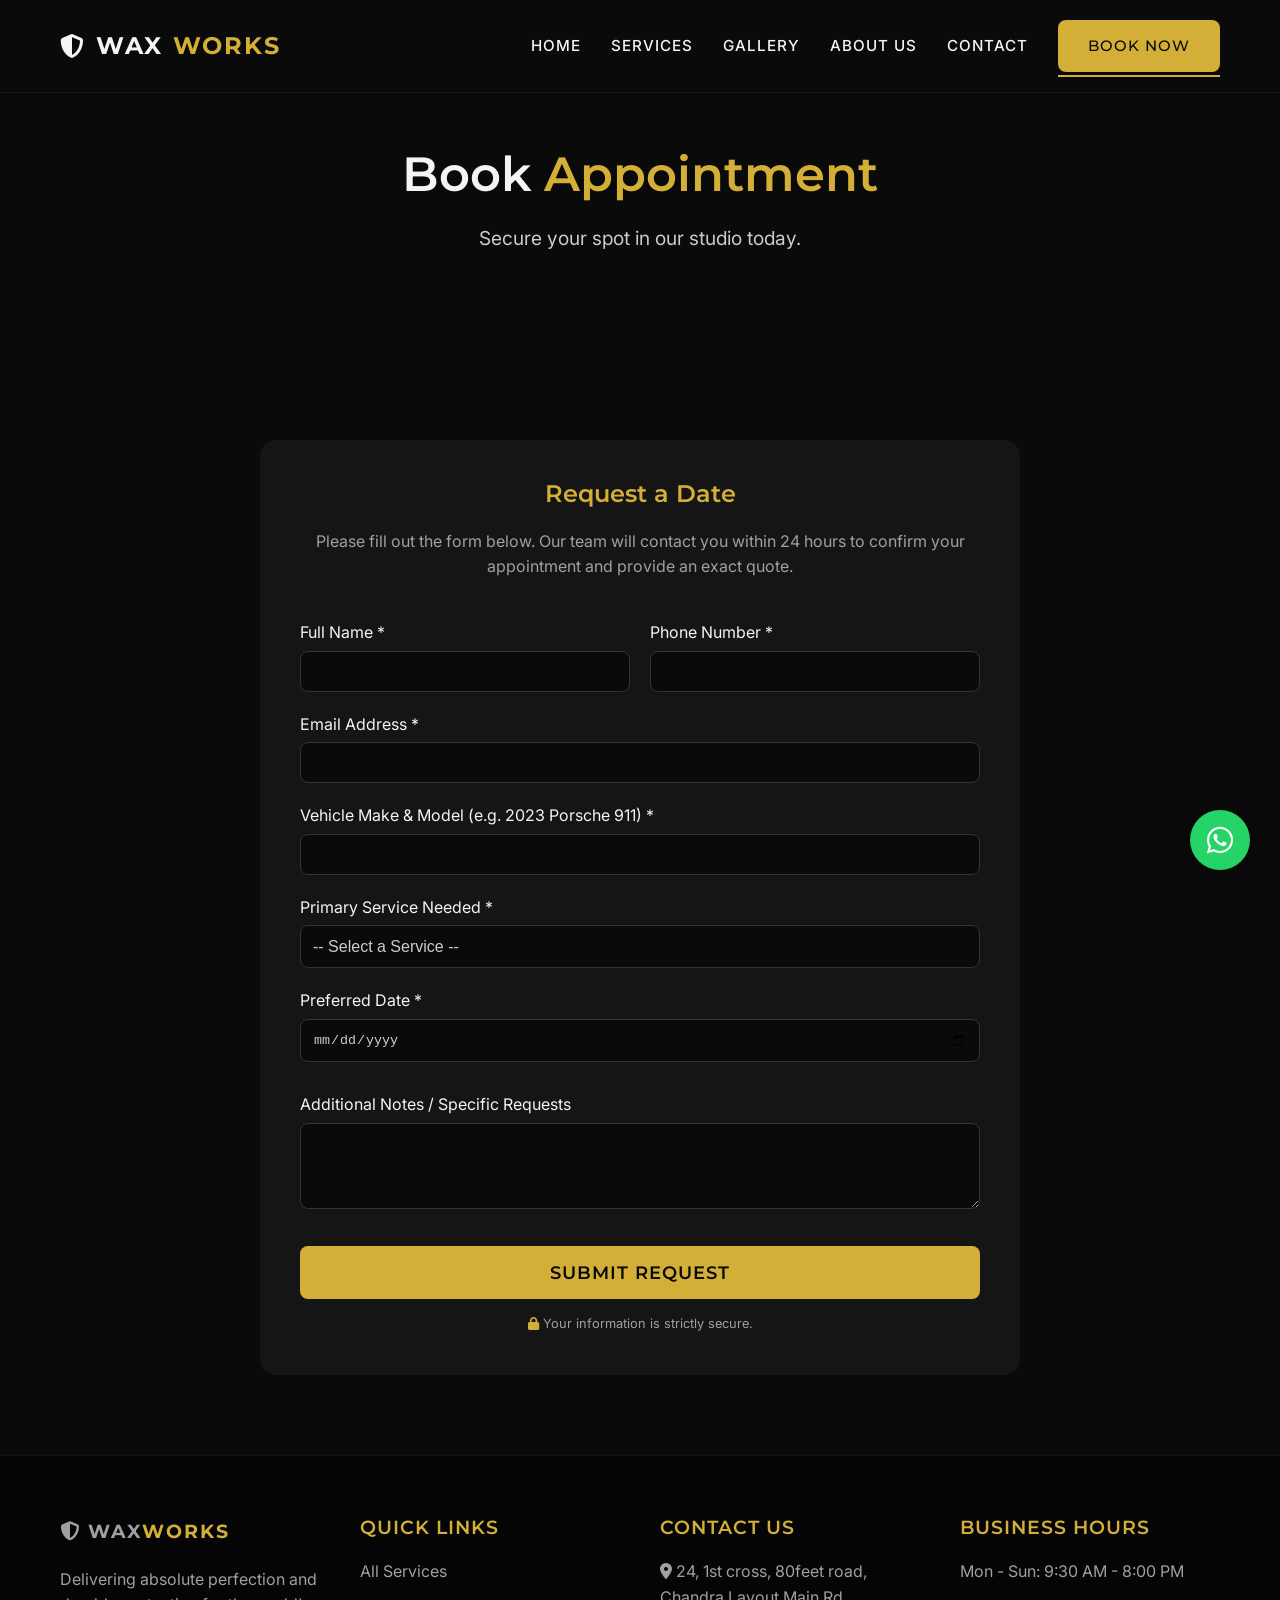
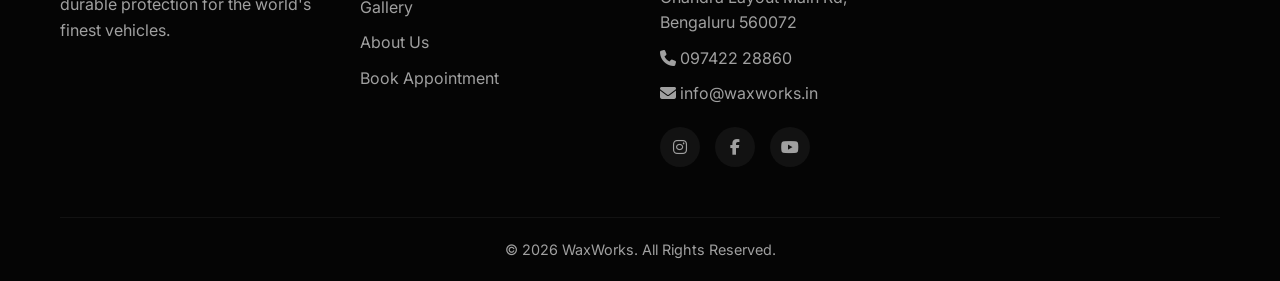
<file: booking.html>
<!DOCTYPE html>
<html lang="en">
<head>
    <meta charset="UTF-8">
    <meta name="viewport" content="width=device-width, initial-scale=1.0">
    <title>Book an Appointment | WaxWorks</title>
    <meta name="description" content="Schedule your premium car detailing, ceramic coating, or PPF installation today.">
    <!-- FontAwesome -->
    <link rel="stylesheet" href="https://cdnjs.cloudflare.com/ajax/libs/font-awesome/6.4.0/css/all.min.css">
    <link rel="stylesheet" href="./css/styles.css">
</head>
<body>

    <!-- Header Navigation -->
    <header>
        <div class="container nav-container">
            <a href="index.html" class="logo">
                <i class="fa-solid fa-shield-halved"></i>
                Wax<span>Works</span>
            </a>
            <div class="menu-toggle">
                <span></span>
                <span></span>
                <span></span>
            </div>
            <nav class="nav-links">
                <a href="index.html">Home</a>
                <a href="services.html">Services</a>
                <a href="gallery.html">Gallery</a>
                <a href="about.html">About Us</a>
                <a href="contact.html">Contact</a>
                <a href="booking.html" class="btn btn-primary active" style="color: var(--bg-dark);">Book Now</a>
            </nav>
        </div>
    </header>

    <!-- Page Title -->
    <section class="section hero" style="min-height: 40vh; height: 40vh; background: url('https://images.unsplash.com/photo-1596401057413-98fe879ea933?auto=format&fit=crop&q=80&w=1920') center/cover;">
        <div class="hero-overlay"></div>
        <div class="container hero-content text-center reveal">
            <h1 style="font-size: 3rem; margin-top: 80px;">Book <span>Appointment</span></h1>
            <p>Secure your spot in our studio today.</p>
        </div>
    </section>

    <!-- Booking Form Section -->
    <section class="section">
        <div class="container" style="max-width: 800px;">
            <div class="contact-form-container reveal" style="background: var(--bg-card); padding: 40px; border-radius: var(--border-radius-lg);">
                <h2 style="margin-bottom: 20px; color: var(--accent-gold); text-align: center;">Request a Date</h2>
                <p style="text-align: center; color: var(--text-muted); margin-bottom: 40px;">Please fill out the form below. Our team will contact you within 24 hours to confirm your appointment and provide an exact quote.</p>
                
                <form action="#" method="POST">
                    
                    <div style="display: grid; grid-template-columns: 1fr 1fr; gap: 20px; margin-bottom: 20px;">
                        <div>
                            <label style="display: block; margin-bottom: 5px;">Full Name *</label>
                            <input type="text" required style="width: 100%; padding: 12px; background: rgba(0,0,0,0.5); border: 1px solid #333; color: #fff; border-radius: var(--border-radius);">
                        </div>
                        <div>
                            <label style="display: block; margin-bottom: 5px;">Phone Number *</label>
                            <input type="tel" required style="width: 100%; padding: 12px; background: rgba(0,0,0,0.5); border: 1px solid #333; color: #fff; border-radius: var(--border-radius);">
                        </div>
                    </div>
                    
                    <div style="margin-bottom: 20px;">
                        <label style="display: block; margin-bottom: 5px;">Email Address *</label>
                        <input type="email" required style="width: 100%; padding: 12px; background: rgba(0,0,0,0.5); border: 1px solid #333; color: #fff; border-radius: var(--border-radius);">
                    </div>

                    <div style="margin-bottom: 20px;">
                        <label style="display: block; margin-bottom: 5px;">Vehicle Make & Model (e.g. 2023 Porsche 911) *</label>
                        <input type="text" required style="width: 100%; padding: 12px; background: rgba(0,0,0,0.5); border: 1px solid #333; color: #fff; border-radius: var(--border-radius);">
                    </div>

                    <div style="margin-bottom: 20px;">
                        <label style="display: block; margin-bottom: 5px;">Primary Service Needed *</label>
                        <select id="service-select" required style="width: 100%; padding: 12px; background: rgba(0,0,0,0.5); border: 1px solid #333; color: #ccc; border-radius: var(--border-radius); font-size: 1rem; appearance: none;">
                            <option value="">-- Select a Service --</option>
                            <option value="ppf">Paint Protection Film (PPF)</option>
                            <option value="graphene">Graphene Coating</option>
                            <option value="ceramic">Ceramic Coating</option>
                            <option value="detailing">Full Car Detailing</option>
                            <option value="interior">Interior Deep Cleaning</option>
                            <option value="engine">Engine Bay Cleaning</option>
                            <option value="wash">Complete Car Wash</option>
                            <option value="headlight">Headlight Restoration</option>
                            <option value="other">Other / Custom Request</option>
                        </select>
                    </div>

                    <div style="margin-bottom: 30px;">
                        <label style="display: block; margin-bottom: 5px;">Preferred Date *</label>
                        <!-- Dark mode friendly date picker trick: Use CSS color inversion on the webkit calendar picker indicator or standard text -->
                        <input type="date" required style="width: 100%; padding: 12px; background: rgba(0,0,0,0.5); border: 1px solid #333; color: #ccc; border-radius: var(--border-radius); outline: none;">
                    </div>

                    <div style="margin-bottom: 30px;">
                        <label style="display: block; margin-bottom: 5px;">Additional Notes / Specific Requests</label>
                        <textarea rows="4" style="width: 100%; padding: 12px; background: rgba(0,0,0,0.5); border: 1px solid #333; color: #fff; border-radius: var(--border-radius);"></textarea>
                    </div>

                    <button type="submit" class="btn btn-primary" style="width: 100%; padding: 16px; font-size: 1.1rem;">Submit Request</button>
                    <p style="text-align: center; color: var(--text-muted); font-size: 0.8rem; margin-top: 15px;"><i class="fa-solid fa-lock" style="color: var(--accent-gold);"></i> Your information is strictly secure.</p>
                </form>
            </div>
        </div>
    </section>

    <!-- Floating WhatsApp -->
    <a href="https://wa.me/919742228860" class="whatsapp-float" target="_blank" aria-label="Chat on WhatsApp">
        <i class="fa-brands fa-whatsapp"></i>
    </a>

    <!-- Footer -->
    <footer>
        <div class="container">
            <div class="footer-grid">
                <div class="footer-col">
                    <a href="index.html" class="logo" style="margin-bottom: 20px; font-size: 1.2rem;">
                        <i class="fa-solid fa-shield-halved"></i> Wax<span>Works</span>
                    </a>
                    <p>Delivering absolute perfection and durable protection for the world's finest vehicles.</p>
                </div>
                <div class="footer-col">
                    <h4>Quick Links</h4>
                    <a href="services.html">All Services</a>
                    <a href="gallery.html">Gallery</a>
                    <a href="about.html">About Us</a>
                    <a href="booking.html">Book Appointment</a>
                </div>
                <div class="footer-col">
                    <h4>Contact Us</h4>
                    <p><i class="fa-solid fa-location-dot"></i> 24, 1st cross, 80feet road, Chandra Layout Main Rd, Bengaluru 560072</p>
                    <p><i class="fa-solid fa-phone"></i> 097422 28860</p>
                    <p><i class="fa-solid fa-envelope"></i> info@waxworks.in</p>
                    <div class="social-links">
                        <a href="#"><i class="fa-brands fa-instagram"></i></a>
                        <a href="#"><i class="fa-brands fa-facebook-f"></i></a>
                        <a href="#"><i class="fa-brands fa-youtube"></i></a>
                    </div>
                </div>
                <div class="footer-col">
                    <h4>Business Hours</h4>
                    <p>Mon - Sun: 9:30 AM - 8:00 PM</p>
                </div>
            </div>
            <div class="footer-bottom">
                <p>&copy; 2026 WaxWorks. All Rights Reserved.</p>
            </div>
        </div>
    </footer>

    <script src="./js/script.js"></script>
    <script>
        // Auto-select service if passed in URL query params
        document.addEventListener('DOMContentLoaded', () => {
            const urlParams = new URLSearchParams(window.location.search);
            const service = urlParams.get('service');
            if (service) {
                const select = document.getElementById('service-select');
                if (select) select.value = service;
            }
        });
    </script>
</body>
</html>
</file>
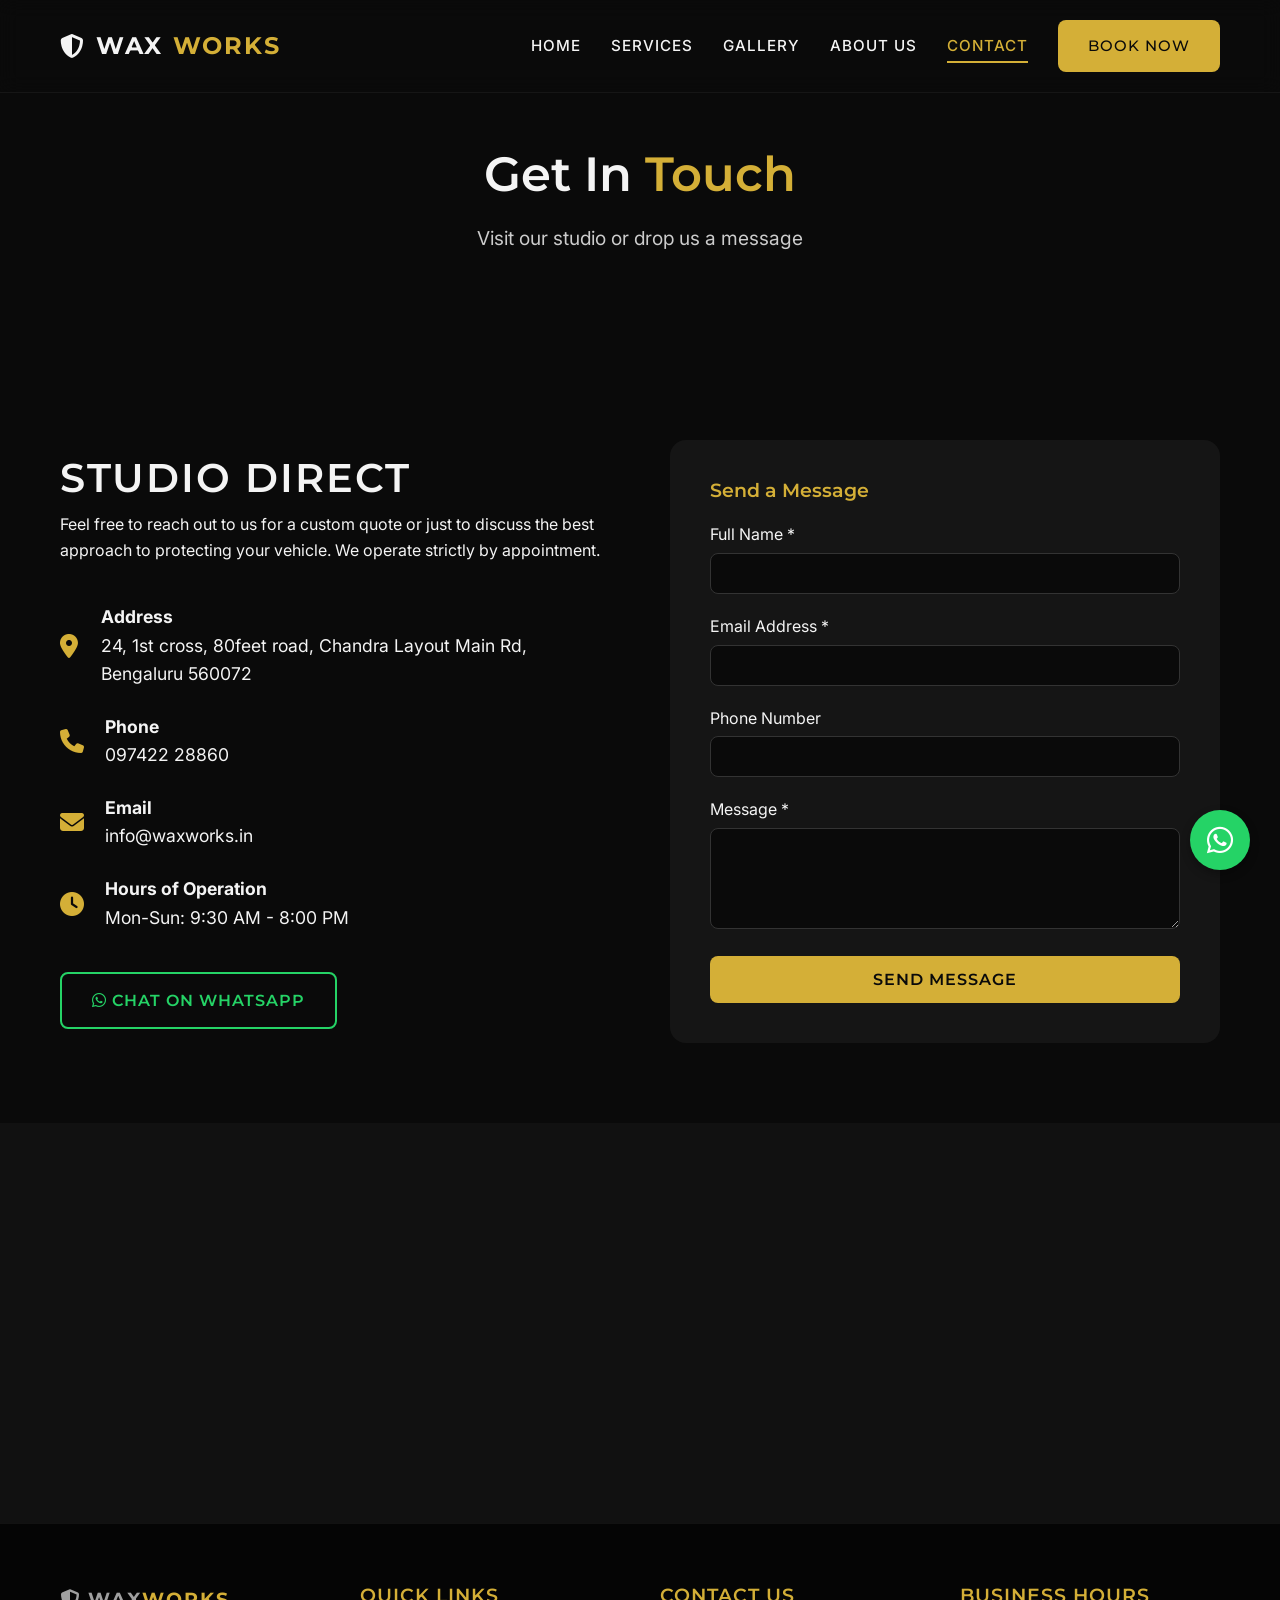
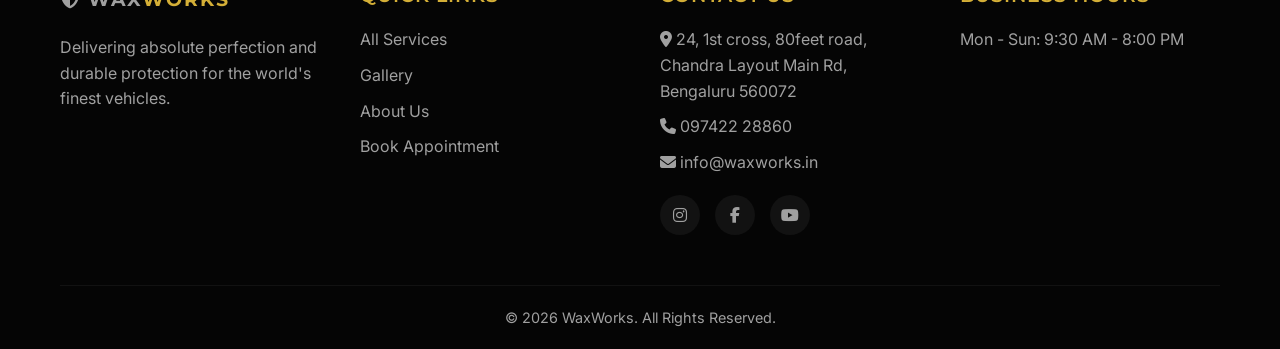
<file: contact.html>
<!DOCTYPE html>
<html lang="en">
<head>
    <meta charset="UTF-8">
    <meta name="viewport" content="width=device-width, initial-scale=1.0">
    <title>Contact Us | WaxWorks</title>
    <meta name="description" content="Get in touch with WaxWorks for inquiries, pricing, and directions to our studio.">
    <!-- FontAwesome -->
    <link rel="stylesheet" href="https://cdnjs.cloudflare.com/ajax/libs/font-awesome/6.4.0/css/all.min.css">
    <link rel="stylesheet" href="./css/styles.css">
</head>
<body>

    <!-- Header Navigation -->
    <header>
        <div class="container nav-container">
            <a href="index.html" class="logo">
                <i class="fa-solid fa-shield-halved"></i>
                Wax<span>Works</span>
            </a>
            <div class="menu-toggle">
                <span></span>
                <span></span>
                <span></span>
            </div>
            <nav class="nav-links">
                <a href="index.html">Home</a>
                <a href="services.html">Services</a>
                <a href="gallery.html">Gallery</a>
                <a href="about.html">About Us</a>
                <a href="contact.html" class="active">Contact</a>
                <a href="booking.html" class="btn btn-primary" style="color: var(--bg-dark);">Book Now</a>
            </nav>
        </div>
    </header>

    <!-- Page Title -->
    <section class="section hero" style="min-height: 40vh; height: 40vh; background: url('https://images.unsplash.com/photo-1492144534655-ae79c964c9d7?auto=format&fit=crop&q=80&w=1920') center/cover;">
        <div class="hero-overlay"></div>
        <div class="container hero-content text-center reveal">
            <h1 style="font-size: 3rem; margin-top: 80px;">Get In <span>Touch</span></h1>
            <p>Visit our studio or drop us a message</p>
        </div>
    </section>

    <!-- Contact Info & Form -->
    <section class="section">
        <div class="container">
            <div class="why-us-grid">
                
                <!-- Contact Info -->
                <div class="contact-info reveal">
                    <h2 class="section-title" style="text-align: left;">Studio Direct</h2>
                    <p style="margin-bottom: 40px;">Feel free to reach out to us for a custom quote or just to discuss the best approach to protecting your vehicle. We operate strictly by appointment.</p>
                    
                    <ul class="benefits-list">
                        <li>
                            <i class="fa-solid fa-location-dot" style="font-size: 1.5rem; width: 30px;"></i> 
                            <div>
                                <strong>Address</strong><br>
                                24, 1st cross, 80feet road, Chandra Layout Main Rd, Bengaluru 560072
                            </div>
                        </li>
                        <li style="margin-top: 25px;">
                            <i class="fa-solid fa-phone" style="font-size: 1.5rem; width: 30px;"></i> 
                            <div>
                                <strong>Phone</strong><br>
                                097422 28860
                            </div>
                        </li>
                        <li style="margin-top: 25px;">
                            <i class="fa-solid fa-envelope" style="font-size: 1.5rem; width: 30px;"></i> 
                            <div>
                                <strong>Email</strong><br>
                                info@waxworks.in
                            </div>
                        </li>
                        <li style="margin-top: 25px;">
                            <i class="fa-solid fa-clock" style="font-size: 1.5rem; width: 30px;"></i> 
                            <div>
                                <strong>Hours of Operation</strong><br>
                                Mon-Sun: 9:30 AM - 8:00 PM
                            </div>
                        </li>
                    </ul>

                    <div style="margin-top: 40px;">
                        <a href="https://wa.me/919742228860" class="btn btn-outline" style="border-color: #25d366; color: #25d366;"><i class="fa-brands fa-whatsapp"></i> Chat on WhatsApp</a>
                    </div>
                </div>

                <!-- Contact Form -->
                <div class="contact-form-container reveal" style="background: var(--bg-card); padding: 40px; border-radius: var(--border-radius-lg);">
                    <h3 style="margin-bottom: 20px; color: var(--accent-gold);">Send a Message</h3>
                    <form action="#" method="POST">
                        <div style="margin-bottom: 20px;">
                            <label style="display: block; margin-bottom: 5px;">Full Name *</label>
                            <input type="text" required style="width: 100%; padding: 12px; background: rgba(0,0,0,0.5); border: 1px solid #333; color: #fff; border-radius: var(--border-radius);">
                        </div>
                        <div style="margin-bottom: 20px;">
                            <label style="display: block; margin-bottom: 5px;">Email Address *</label>
                            <input type="email" required style="width: 100%; padding: 12px; background: rgba(0,0,0,0.5); border: 1px solid #333; color: #fff; border-radius: var(--border-radius);">
                        </div>
                        <div style="margin-bottom: 20px;">
                            <label style="display: block; margin-bottom: 5px;">Phone Number</label>
                            <input type="tel" style="width: 100%; padding: 12px; background: rgba(0,0,0,0.5); border: 1px solid #333; color: #fff; border-radius: var(--border-radius);">
                        </div>
                        <div style="margin-bottom: 20px;">
                            <label style="display: block; margin-bottom: 5px;">Message *</label>
                            <textarea rows="5" required style="width: 100%; padding: 12px; background: rgba(0,0,0,0.5); border: 1px solid #333; color: #fff; border-radius: var(--border-radius);"></textarea>
                        </div>
                        <button type="submit" class="btn btn-primary" style="width: 100%;">Send Message</button>
                    </form>
                </div>

            </div>
        </div>
    </section>

    <!-- Google Map Placeholder -->
    <section class="section bg-dark" style="padding: 0;">
        <!-- Embedded Google Map -->
        <div style="width: 100%; height: 400px; background: #111; display: flex; align-items: center; justify-content: center;">
            <iframe src="https://maps.google.com/maps?q=WaxWorks,%20Chandra%20Layout,%20Bengaluru&t=&z=15&ie=UTF8&iwloc=&output=embed" width="100%" height="400" style="border:0; filter: grayscale(80%) invert(90%) contrast(1.2);" allowfullscreen="" loading="lazy" referrerpolicy="no-referrer-when-downgrade"></iframe>
        </div>
    </section>

    <!-- Floating WhatsApp -->
    <a href="https://wa.me/919742228860" class="whatsapp-float" target="_blank" aria-label="Chat on WhatsApp">
        <i class="fa-brands fa-whatsapp"></i>
    </a>

    <!-- Footer -->
    <footer>
        <div class="container">
            <div class="footer-grid">
                <div class="footer-col">
                    <a href="index.html" class="logo" style="margin-bottom: 20px; font-size: 1.2rem;">
                        <i class="fa-solid fa-shield-halved"></i> Wax<span>Works</span>
                    </a>
                    <p>Delivering absolute perfection and durable protection for the world's finest vehicles.</p>
                </div>
                <div class="footer-col">
                    <h4>Quick Links</h4>
                    <a href="services.html">All Services</a>
                    <a href="gallery.html">Gallery</a>
                    <a href="about.html">About Us</a>
                    <a href="booking.html">Book Appointment</a>
                </div>
                <div class="footer-col">
                    <h4>Contact Us</h4>
                    <p><i class="fa-solid fa-location-dot"></i> 24, 1st cross, 80feet road, Chandra Layout Main Rd, Bengaluru 560072</p>
                    <p><i class="fa-solid fa-phone"></i> 097422 28860</p>
                    <p><i class="fa-solid fa-envelope"></i> info@waxworks.in</p>
                    <div class="social-links">
                        <a href="#"><i class="fa-brands fa-instagram"></i></a>
                        <a href="#"><i class="fa-brands fa-facebook-f"></i></a>
                        <a href="#"><i class="fa-brands fa-youtube"></i></a>
                    </div>
                </div>
                <div class="footer-col">
                    <h4>Business Hours</h4>
                    <p>Mon - Sun: 9:30 AM - 8:00 PM</p>
                </div>
            </div>
            <div class="footer-bottom">
                <p>&copy; 2026 WaxWorks. All Rights Reserved.</p>
            </div>
        </div>
    </footer>

    <script src="./js/script.js"></script>
</body>
</html>
</file>
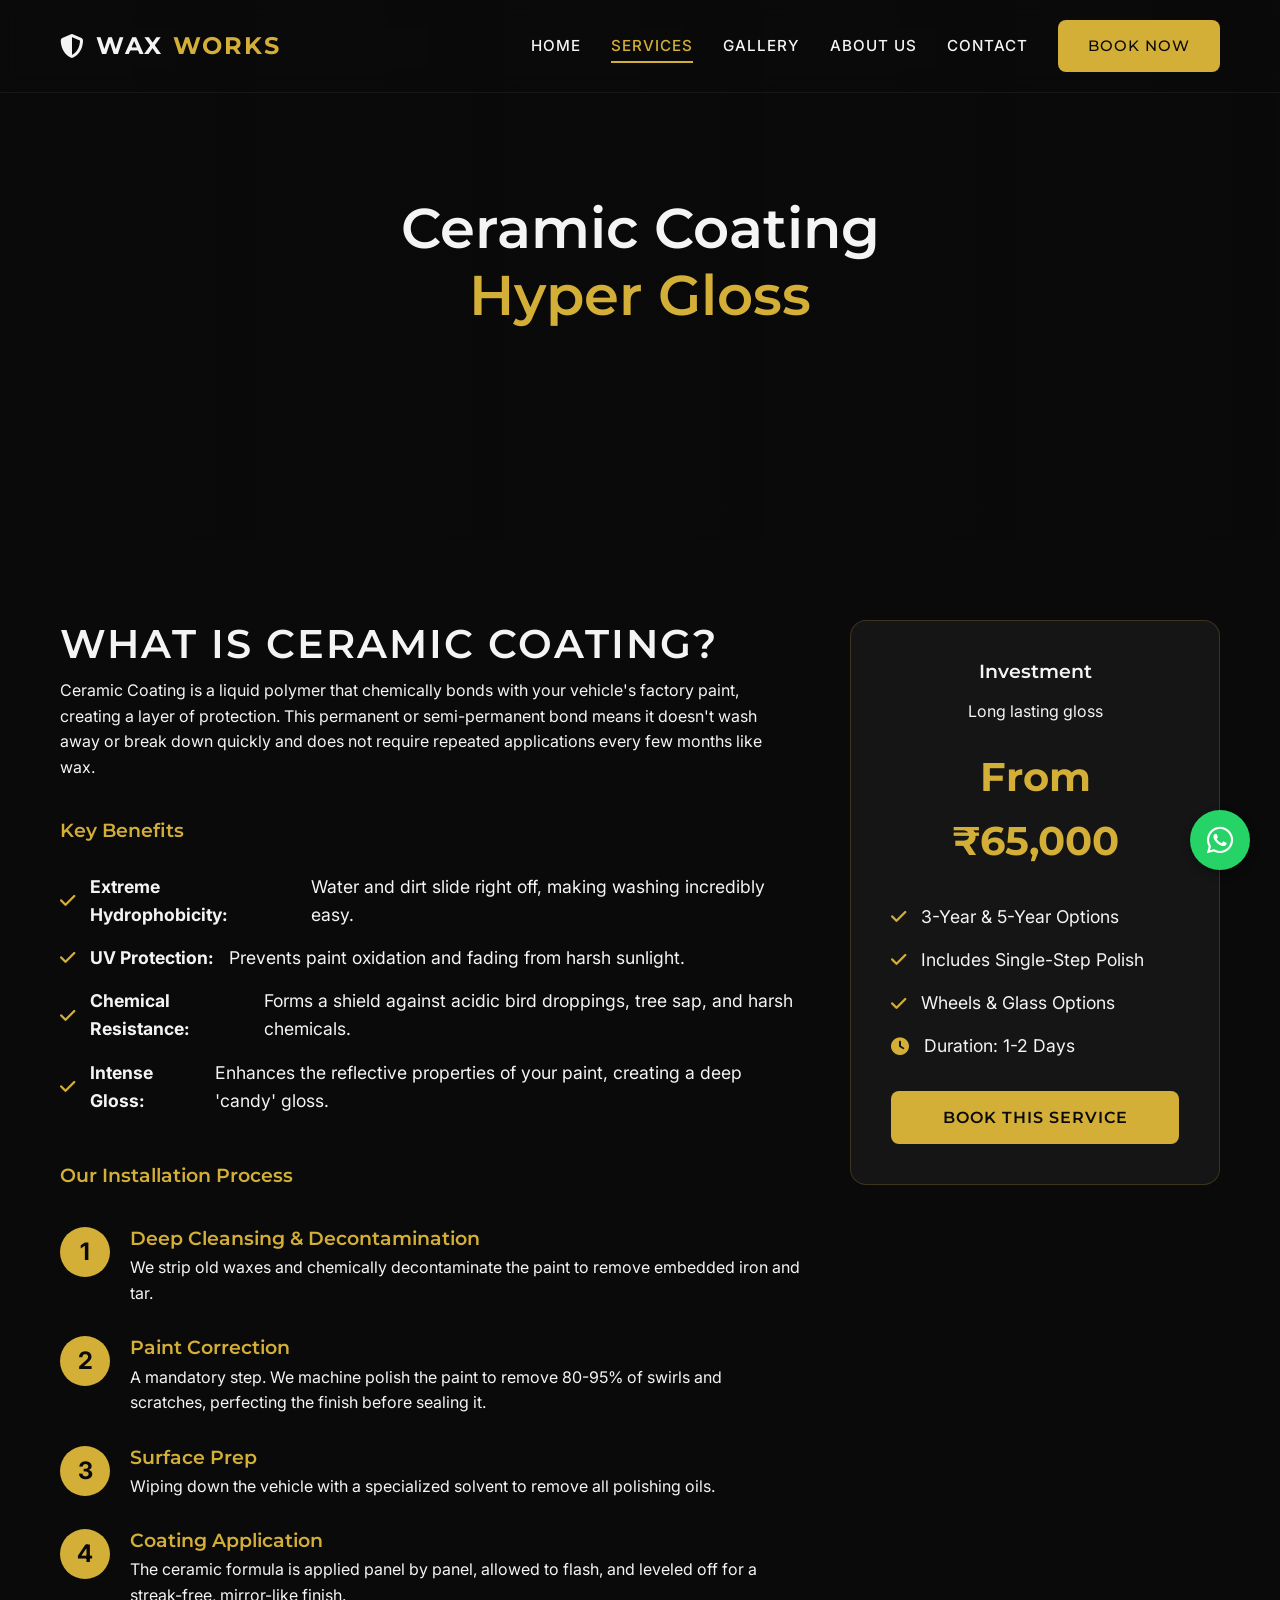
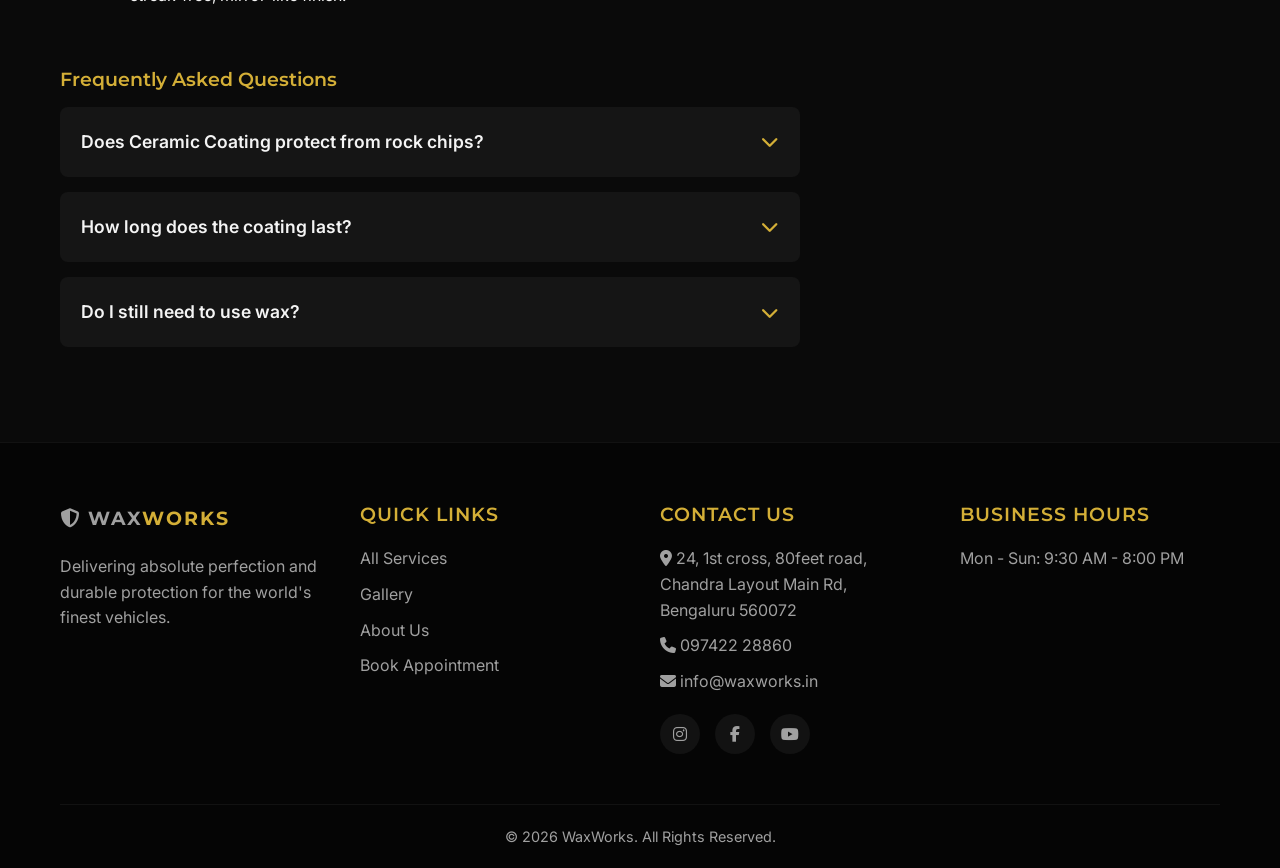
<file: services/ceramic-coating.html>
<!DOCTYPE html>
<html lang="en">
<head>
    <meta charset="UTF-8">
    <meta name="viewport" content="width=device-width, initial-scale=1.0">
    <title>Ceramic Coating | WaxWorks</title>
    <meta name="description" content="Enhance your car's gloss and enjoy long-lasting protection with our professional ceramic coating services.">
    <!-- FontAwesome -->
    <link rel="stylesheet" href="https://cdnjs.cloudflare.com/ajax/libs/font-awesome/6.4.0/css/all.min.css">
    <link rel="stylesheet" href="../css/styles.css">
</head>
<body>

    <!-- Header Navigation -->
    <header>
        <div class="container nav-container">
            <a href="../index.html" class="logo">
                <i class="fa-solid fa-shield-halved"></i>
                Wax<span>Works</span>
            </a>
            <div class="menu-toggle">
                <span></span>
                <span></span>
                <span></span>
            </div>
            <nav class="nav-links">
                <a href="../index.html">Home</a>
                <a href="../services.html" class="active">Services</a>
                <a href="../gallery.html">Gallery</a>
                <a href="../about.html">About Us</a>
                <a href="../contact.html">Contact</a>
                <a href="../booking.html" class="btn btn-primary" style="color: var(--bg-dark);">Book Now</a>
            </nav>
        </div>
    </header>

    <!-- Hero Section -->
    <section class="service-header" style="background: url('https://images.unsplash.com/photo-1552519507-da3b142c6e3d?auto=format&fit=crop&q=80&w=1920') center/cover;">
        <div class="hero-overlay"></div>
        <h1 class="reveal">Ceramic Coating <br><span style="color: var(--accent-gold);">Hyper Gloss</span></h1>
    </section>

    <!-- Content Section -->
    <section class="section">
        <div class="container">
            <div class="service-info-grid">
                
                <div class="service-details reveal">
                    <h2 class="section-title" style="text-align: left;">What is Ceramic Coating?</h2>
                    <p>Ceramic Coating is a liquid polymer that chemically bonds with your vehicle's factory paint, creating a layer of protection. This permanent or semi-permanent bond means it doesn't wash away or break down quickly and does not require repeated applications every few months like wax.</p>
                    
                    <h3 style="margin-top: 40px; color: var(--accent-gold);">Key Benefits</h3>
                    <ul class="benefits-list">
                        <li><i class="fa-solid fa-check"></i> <strong>Extreme Hydrophobicity:</strong> Water and dirt slide right off, making washing incredibly easy.</li>
                        <li><i class="fa-solid fa-check"></i> <strong>UV Protection:</strong> Prevents paint oxidation and fading from harsh sunlight.</li>
                        <li><i class="fa-solid fa-check"></i> <strong>Chemical Resistance:</strong> Forms a shield against acidic bird droppings, tree sap, and harsh chemicals.</li>
                        <li><i class="fa-solid fa-check"></i> <strong>Intense Gloss:</strong> Enhances the reflective properties of your paint, creating a deep 'candy' gloss.</li>
                    </ul>

                    <h3 style="margin-top: 50px; color: var(--accent-gold);">Our Installation Process</h3>
                    <div class="process-steps">
                        <div class="step">
                            <div class="step-number">1</div>
                            <div class="step-content">
                                <h4>Deep Cleansing & Decontamination</h4>
                                <p>We strip old waxes and chemically decontaminate the paint to remove embedded iron and tar.</p>
                            </div>
                        </div>
                        <div class="step">
                            <div class="step-number">2</div>
                            <div class="step-content">
                                <h4>Paint Correction</h4>
                                <p>A mandatory step. We machine polish the paint to remove 80-95% of swirls and scratches, perfecting the finish before sealing it.</p>
                            </div>
                        </div>
                        <div class="step">
                            <div class="step-number">3</div>
                            <div class="step-content">
                                <h4>Surface Prep</h4>
                                <p>Wiping down the vehicle with a specialized solvent to remove all polishing oils.</p>
                            </div>
                        </div>
                        <div class="step">
                            <div class="step-number">4</div>
                            <div class="step-content">
                                <h4>Coating Application</h4>
                                <p>The ceramic formula is applied panel by panel, allowed to flash, and leveled off for a streak-free, mirror-like finish.</p>
                            </div>
                        </div>
                    </div>

                    <!-- FAQ -->
                    <div class="faq-section">
                        <h3 style="color: var(--accent-gold);">Frequently Asked Questions</h3>
                        
                        <div class="faq-item">
                            <div class="faq-question">Does Ceramic Coating protect from rock chips? <i class="fa-solid fa-chevron-down"></i></div>
                            <div class="faq-answer">
                                <p>No. Ceramic coatings protect against chemical damage, UV, and minor wash-marring. To protect against rock chips and deep scratches, Paint Protection Film (PPF) is required.</p>
                            </div>
                        </div>
                        
                        <div class="faq-item">
                            <div class="faq-question">How long does the coating last? <i class="fa-solid fa-chevron-down"></i></div>
                            <div class="faq-answer">
                                <p>Depending on the package you choose, our ceramic coatings provide robust protection ranging from 2 years up to 7 years when properly maintained.</p>
                            </div>
                        </div>
                        
                        <div class="faq-item">
                            <div class="faq-question">Do I still need to use wax? <i class="fa-solid fa-chevron-down"></i></div>
                            <div class="faq-answer">
                                <p>Never again! The ceramic coating entirely replaces traditional wax and sealants. In fact, applying wax over ceramic coating masks its highly hydrophobic properties.</p>
                            </div>
                        </div>
                    </div>

                </div>

                <!-- Pricing & CTA Card -->
                <div class="service-sidebar reveal">
                    <div class="pricing-card">
                        <h3>Investment</h3>
                        <p>Long lasting gloss</p>
                        <div class="price-amount">From ₹65,000</div>
                        <ul class="benefits-list" style="text-align: left; margin-bottom: 30px;">
                            <li><i class="fa-solid fa-check"></i> 3-Year & 5-Year Options</li>
                            <li><i class="fa-solid fa-check"></i> Includes Single-Step Polish</li>
                            <li><i class="fa-solid fa-check"></i> Wheels & Glass Options</li>
                            <li><i class="fa-solid fa-clock"></i> Duration: 1-2 Days</li>
                        </ul>
                        <a href="../booking.html?service=ceramic" class="btn btn-primary" style="width: 100%;">Book This Service</a>
                    </div>
                </div>

            </div>
        </div>
    </section>

    <!-- Floating WhatsApp -->
    <a href="https://wa.me/919742228860" class="whatsapp-float" target="_blank" aria-label="Chat on WhatsApp">
        <i class="fa-brands fa-whatsapp"></i>
    </a>

    <!-- Footer -->
    <footer>
        <div class="container">
            <div class="footer-grid">
                <div class="footer-col">
                    <a href="../index.html" class="logo" style="margin-bottom: 20px; font-size: 1.2rem;">
                        <i class="fa-solid fa-shield-halved"></i> Wax<span>Works</span>
                    </a>
                    <p>Delivering absolute perfection and durable protection for the world's finest vehicles.</p>
                </div>
                <div class="footer-col">
                    <h4>Quick Links</h4>
                    <a href="../services.html">All Services</a>
                    <a href="../gallery.html">Gallery</a>
                    <a href="../about.html">About Us</a>
                    <a href="../booking.html">Book Appointment</a>
                </div>
                <div class="footer-col">
                    <h4>Contact Us</h4>
                    <p><i class="fa-solid fa-location-dot"></i> 24, 1st cross, 80feet road, Chandra Layout Main Rd, Bengaluru 560072</p>
                    <p><i class="fa-solid fa-phone"></i> 097422 28860</p>
                    <p><i class="fa-solid fa-envelope"></i> info@waxworks.in</p>
                    <div class="social-links">
                        <a href="#"><i class="fa-brands fa-instagram"></i></a>
                        <a href="#"><i class="fa-brands fa-facebook-f"></i></a>
                        <a href="#"><i class="fa-brands fa-youtube"></i></a>
                    </div>
                </div>
                <div class="footer-col">
                    <h4>Business Hours</h4>
                    <p>Mon - Sun: 9:30 AM - 8:00 PM</p>
                </div>
            </div>
            <div class="footer-bottom">
                <p>&copy; 2026 WaxWorks. All Rights Reserved.</p>
            </div>
        </div>
    </footer>

    <script src="../js/script.js"></script>
</body>
</html>
</file>
<file: css/styles.css>
/* =========================================
   Elite Auto Detailing Studio - Stylesheet
   ========================================= */

@import url('https://fonts.googleapis.com/css2?family=Montserrat:wght@300;400;500;600;700&family=Inter:wght@300;400;500;600&display=swap');

:root {
  /* Colors */
  --bg-dark: #0a0a0a;
  --bg-card: #151515;
  --bg-card-hover: #1e1e1e;
  --text-main: #f4f4f4;
  --text-muted: #a0a0a0;
  --accent-gold: #d4af37;
  --accent-gold-hover: #f1c40f;
  --accent-blue: #00e5ff; /* Electric blue accent */
  
  /* Typography */
  --font-heading: 'Montserrat', sans-serif;
  --font-body: 'Inter', sans-serif;
  
  /* Transitions */
  --transition-fast: 0.2s ease-in-out;
  --transition-normal: 0.3s ease;
  --transition-slow: 0.5s cubic-bezier(0.25, 0.46, 0.45, 0.94);
  
  /* Layout */
  --container-width: 1200px;
  --border-radius: 8px;
  --border-radius-lg: 16px;
}

/* =========================================
   Reset & Base Styles
   ========================================= */
* {
  margin: 0;
  padding: 0;
  box-sizing: border-box;
}

html {
  scroll-behavior: smooth;
}

body {
  font-family: var(--font-body);
  background-color: var(--bg-dark);
  color: var(--text-main);
  line-height: 1.6;
  overflow-x: hidden;
}

h1, h2, h3, h4, h5, h6 {
  font-family: var(--font-heading);
  font-weight: 600;
  line-height: 1.2;
  margin-bottom: 1rem;
}

a {
  text-decoration: none;
  color: var(--text-main);
  transition: color var(--transition-fast);
}

img {
  max-width: 100%;
  height: auto;
  display: block;
}

ul {
  list-style: none;
}

/* Container */
.container {
  max-width: var(--container-width);
  margin: 0 auto;
  padding: 0 20px;
}

.section {
  padding: 80px 0;
}

.section-title {
  text-align: center;
  font-size: 2.5rem;
  margin-bottom: 10px;
  text-transform: uppercase;
  letter-spacing: 2px;
}

.section-subtitle {
  text-align: center;
  color: var(--accent-gold);
  font-family: var(--font-body);
  font-size: 1.1rem;
  margin-bottom: 50px;
  text-transform: uppercase;
  letter-spacing: 1px;
}

/* =========================================
   Buttons
   ========================================= */
.btn {
  display: inline-block;
  padding: 14px 30px;
  font-family: var(--font-heading);
  font-weight: 600;
  font-size: 1rem;
  text-transform: uppercase;
  letter-spacing: 1px;
  border-radius: var(--border-radius);
  cursor: pointer;
  transition: all var(--transition-normal);
  border: none;
  text-align: center;
}

.btn-primary {
  background-color: var(--accent-gold);
  color: var(--bg-dark);
}

.btn-primary:hover {
  background-color: var(--accent-gold-hover);
  transform: translateY(-3px);
  box-shadow: 0 10px 20px rgba(212, 175, 55, 0.2);
}

.btn-outline {
  background: transparent;
  color: var(--accent-gold);
  border: 2px solid var(--accent-gold);
}

.btn-outline:hover {
  background: var(--accent-gold);
  color: var(--bg-dark);
}

/* =========================================
   Navigation
   ========================================= */
header {
  position: fixed;
  top: 0;
  left: 0;
  width: 100%;
  padding: 20px 0;
  z-index: 1000;
  transition: all var(--transition-normal);
  background: rgba(10, 10, 10, 0.8);
  backdrop-filter: blur(10px);
  border-bottom: 1px solid rgba(255, 255, 255, 0.05);
}

header.scrolled {
  padding: 15px 0;
  background: rgba(10, 10, 10, 0.95);
  box-shadow: 0 5px 20px rgba(0, 0, 0, 0.5);
}

.nav-container {
  display: flex;
  justify-content: space-between;
  align-items: center;
}

.logo {
  font-family: var(--font-heading);
  font-size: 1.5rem;
  font-weight: 700;
  color: var(--text-main);
  text-transform: uppercase;
  letter-spacing: 2px;
  display: flex;
  align-items: center;
  gap: 10px;
}

.logo span {
  color: var(--accent-gold);
}

.nav-links {
  display: flex;
  gap: 30px;
  align-items: center;
}

.nav-links a {
  font-size: 0.95rem;
  font-weight: 500;
  text-transform: uppercase;
  letter-spacing: 1px;
  position: relative;
}

.nav-links a::after {
  content: '';
  position: absolute;
  bottom: -5px;
  left: 0;
  width: 0;
  height: 2px;
  background-color: var(--accent-gold);
  transition: width var(--transition-normal);
}

.nav-links a:hover::after,
.nav-links a.active::after {
  width: 100%;
}

.nav-links a.active {
  color: var(--accent-gold);
}

/* Mobile Menu Toggle */
.menu-toggle {
  display: none;
  flex-direction: column;
  gap: 6px;
  cursor: pointer;
}

.menu-toggle span {
  width: 30px;
  height: 2px;
  background-color: var(--text-main);
  transition: var(--transition-fast);
}

/* =========================================
   Footer
   ========================================= */
footer {
  background-color: #050505;
  padding: 60px 0 20px;
  border-top: 1px solid rgba(255, 255, 255, 0.05);
}

.footer-grid {
  display: grid;
  grid-template-columns: repeat(auto-fit, minmax(250px, 1fr));
  gap: 40px;
  margin-bottom: 40px;
}

.footer-col h4 {
  color: var(--accent-gold);
  font-size: 1.2rem;
  margin-bottom: 20px;
  text-transform: uppercase;
  letter-spacing: 1px;
}

.footer-col p, .footer-col a {
  color: var(--text-muted);
  margin-bottom: 10px;
  display: block;
}

.footer-col a:hover {
  color: var(--accent-gold);
  transform: translateX(5px);
}

.social-links {
  display: flex;
  gap: 15px;
  margin-top: 20px;
}

.social-links a {
  display: flex;
  align-items: center;
  justify-content: center;
  width: 40px;
  height: 40px;
  border-radius: 50%;
  background-color: rgba(255, 255, 255, 0.05);
  transition: all var(--transition-fast);
}

.social-links a:hover {
  background-color: var(--accent-gold);
  color: var(--bg-dark);
  transform: translateY(-3px);
}

.footer-bottom {
  text-align: center;
  padding-top: 20px;
  border-top: 1px solid rgba(255, 255, 255, 0.05);
  color: var(--text-muted);
  font-size: 0.9rem;
}

/* =========================================
   Floating Utilities
   ========================================= */
.whatsapp-float {
  position: fixed;
  bottom: 30px;
  right: 30px;
  width: 60px;
  height: 60px;
  background-color: #25d366;
  color: #fff;
  border-radius: 50%;
  display: flex;
  justify-content: center;
  align-items: center;
  font-size: 30px;
  box-shadow: 0 4px 10px rgba(0, 0, 0, 0.3);
  z-index: 100;
  transition: all var(--transition-normal);
}

.whatsapp-float:hover {
  transform: scale(1.1);
  box-shadow: 0 6px 14px rgba(37, 211, 102, 0.4);
}

/* =========================================
   Animations & Reveals
   ========================================= */
.reveal {
  opacity: 0;
  transform: translateY(30px);
  transition: all 0.8s ease;
}

.reveal.active {
  opacity: 1;
  transform: translateY(0);
}

/* =========================================
   Responsive Design
   ========================================= */
@media (max-width: 991px) {
  .nav-links {
    position: fixed;
    top: 0;
    right: -100%;
    width: 300px;
    height: 100vh;
    background-color: var(--bg-card);
    flex-direction: column;
    justify-content: center;
    gap: 40px;
    transition: all var(--transition-normal);
    box-shadow: -5px 0 20px rgba(0, 0, 0, 0.5);
    z-index: 999;
  }
  
  .nav-links.active {
    right: 0;
  }
  
  .menu-toggle {
    display: flex;
    z-index: 1000;
  }
  
  .menu-toggle.active span:nth-child(1) {
    transform: translateY(8px) rotate(45deg);
  }
  
  .menu-toggle.active span:nth-child(2) {
    opacity: 0;
  }
  
  .menu-toggle.active span:nth-child(3) {
    transform: translateY(-8px) rotate(-45deg);
  }
  
  .section-title {
    font-size: 2rem;
  }
}

@media (max-width: 768px) {
  .section {
    padding: 60px 0;
  }
  
  .footer-grid {
    grid-template-columns: 1fr;
  }
}

/* =========================================
   Homepage & Component Styles
   ========================================= */
/* Hero Section */
.hero {
  position: relative;
  height: 100vh;
  min-height: 600px;
  display: flex;
  align-items: center;
  background: url('https://images.unsplash.com/photo-1492144534655-ae79c964c9d7?auto=format&fit=crop&q=80&w=1920') center/cover no-repeat fixed;
}
.hero-overlay {
  position: absolute;
  top: 0; left: 0; width: 100%; height: 100%;
  background: linear-gradient(to right, rgba(10,10,10,0.9) 0%, rgba(10,10,10,0.4) 100%);
  z-index: 1;
}
.hero-content {
  position: relative;
  z-index: 2;
  max-width: 800px;
}
.hero h1 {
  font-size: 4rem;
  margin-bottom: 20px;
}
.hero h1 span {
  color: var(--accent-gold);
}
.hero p {
  font-size: 1.2rem;
  margin-bottom: 40px;
  color: #ccc;
}
.hero-buttons {
  display: flex;
  gap: 20px;
}
.bg-dark {
  background-color: #050505;
}
/* Services Grid */
.services-grid {
  display: grid;
  grid-template-columns: repeat(auto-fit, minmax(300px, 1fr));
  gap: 30px;
}
.service-card {
  background: var(--bg-card);
  border-radius: var(--border-radius);
  overflow: hidden;
  transition: transform var(--transition-normal), box-shadow var(--transition-normal);
  display: block;
}
.service-card:hover {
  transform: translateY(-10px);
  box-shadow: 0 15px 30px rgba(0,0,0,0.5);
  background: var(--bg-card-hover);
}
.service-img {
  height: 250px;
  overflow: hidden;
}
.service-img img {
  width: 100%;
  height: 100%;
  object-fit: cover;
  transition: transform var(--transition-slow);
}
.service-card:hover .service-img img {
  transform: scale(1.1);
}
.service-content {
  padding: 30px;
}
.service-content h3 {
  font-size: 1.5rem;
  color: var(--accent-gold);
  margin-bottom: 15px;
}
.service-content p {
  color: var(--text-muted);
  margin-bottom: 20px;
}
.read-more {
  color: var(--accent-blue);
  font-weight: 600;
  display: flex;
  align-items: center;
  gap: 10px;
  font-size: 0.9rem;
  text-transform: uppercase;
}
/* Why Us Section */
.why-us-grid {
  display: grid;
  grid-template-columns: 1fr 1fr;
  gap: 60px;
  align-items: center;
}
.benefits-list {
  margin-top: 30px;
}
.benefits-list li {
  margin-bottom: 15px;
  display: flex;
  align-items: center;
  gap: 15px;
  font-size: 1.1rem;
}
.benefits-list li i {
  color: var(--accent-gold);
}
/* Before & After */
.ba-grid {
  display: grid;
  grid-template-columns: 1fr 1fr;
  gap: 5px;
  border-radius: var(--border-radius-lg);
  overflow: hidden;
}
.ba-item {
  position: relative;
  height: 400px;
}
.ba-item img {
  width: 100%;
  height: 100%;
  object-fit: cover;
}
.ba-label {
  position: absolute;
  top: 20px;
  left: 20px;
  background: rgba(10,10,10,0.8);
  padding: 5px 15px;
  border-radius: 20px;
  font-family: var(--font-heading);
  font-weight: 600;
  text-transform: uppercase;
  font-size: 0.8rem;
}
/* Testimonials */
.testimonials-grid {
  display: grid;
  grid-template-columns: repeat(auto-fit, minmax(300px, 1fr));
  gap: 30px;
}
.testimonial-card {
  background: var(--bg-card);
  padding: 40px;
  border-radius: var(--border-radius-lg);
  position: relative;
}
.testimonial-card .stars {
  color: var(--accent-gold);
  margin-bottom: 20px;
}
.testimonial-card .quote {
  font-size: 1.1rem;
  font-style: italic;
  margin-bottom: 30px;
}
.client-info strong {
  display: block;
  color: var(--accent-gold);
  font-size: 1.1rem;
}
.client-info span {
  color: var(--text-muted);
  font-size: 0.9rem;
}
.text-center {
  text-align: center;
}
@media (max-width: 768px) {
  .hero h1 { font-size: 2.5rem; }
  .hero-buttons { flex-direction: column; }
  .why-us-grid { grid-template-columns: 1fr; }
  .ba-grid { grid-template-columns: 1fr; height: auto; }
}

/* =========================================
   Service Detail Pages & FAQ
   ========================================= */
.service-header {
  height: 60vh;
  min-height: 400px;
  position: relative;
  display: flex;
  align-items: center;
  justify-content: center;
  text-align: center;
}
.service-header h1 {
  font-size: 3.5rem;
  z-index: 2;
  position: relative;
  max-width: 900px;
  padding: 0 20px;
}
.service-info-grid {
  display: grid;
  grid-template-columns: 2fr 1fr;
  gap: 50px;
}
.pricing-card {
  background: var(--bg-card);
  padding: 40px;
  border-radius: var(--border-radius-lg);
  text-align: center;
  position: sticky;
  top: 100px;
  border: 1px solid rgba(212, 175, 55, 0.2);
}
.price-amount {
  font-size: 2.5rem;
  color: var(--accent-gold);
  font-family: var(--font-heading);
  font-weight: 700;
  margin: 20px 0;
}
.process-steps {
  margin-top: 40px;
}
.step {
  display: flex;
  gap: 20px;
  margin-bottom: 30px;
}
.step-number {
  width: 50px;
  height: 50px;
  background: var(--accent-gold);
  color: var(--bg-dark);
  font-weight: bold;
  font-size: 1.5rem;
  display: flex;
  align-items: center;
  justify-content: center;
  border-radius: 50%;
  flex-shrink: 0;
}
.step-content h4 {
  color: var(--accent-gold);
  font-size: 1.2rem;
  margin-bottom: 5px;
}
/* FAQ Accordion */
.faq-section { margin-top: 60px; }
.faq-item {
  background: var(--bg-card);
  margin-bottom: 15px;
  border-radius: var(--border-radius);
  overflow: hidden;
  border: 1px solid transparent;
  transition: all var(--transition-normal);
}
.faq-item.active {
  border-color: rgba(212, 175, 55, 0.5);
}
.faq-question {
  padding: 20px;
  font-size: 1.1rem;
  font-weight: 600;
  cursor: pointer;
  display: flex;
  justify-content: space-between;
  align-items: center;
}
.faq-question i {
  transition: transform var(--transition-normal);
  color: var(--accent-gold);
}
.faq-item.active .faq-question i {
  transform: rotate(180deg);
}
.faq-answer {
  padding: 0 20px;
  max-height: 0;
  overflow: hidden;
  transition: max-height 0.4s ease, padding 0.4s ease;
}
.faq-item.active .faq-answer {
  max-height: 500px;
  padding: 0 20px 20px;
}
@media (max-width: 991px) {
  .service-info-grid { grid-template-columns: 1fr; }
  .pricing-card { position: static; margin-bottom: 40px; }
}

/* =========================================
   Gallery, Lightbox & Slider
   ========================================= */
/* B/A Slider */
.ba-slider {
  position: relative;
  width: 100%;
  max-width: 900px;
  margin: 0 auto 50px;
  overflow: hidden;
  border-radius: var(--border-radius-lg);
  aspect-ratio: 16/9;
}
.ba-slider img {
  width: 100%;
  height: 100%;
  object-fit: cover;
  display: block;
}
.ba-before {
  position: absolute;
  top: 0; left: 0;
  width: 50%;
  height: 100%;
  overflow: hidden;
  z-index: 2;
}
.ba-before img {
  width: 100%;
  max-width: none;
}
.ba-slider input[type="range"] {
  position: absolute;
  top: 0; left: 0;
  width: 100%; height: 100%;
  z-index: 3;
  appearance: none;
  background: transparent;
  cursor: ew-resize;
  margin: 0;
  opacity: 0;
}
.slider-handle {
  position: absolute;
  top: 0; bottom: 0;
  left: 50%;
  width: 4px;
  background: var(--accent-gold);
  z-index: 2;
  pointer-events: none;
  transform: translateX(-50%);
}
.slider-handle::after {
  content: '< >';
  position: absolute;
  top: 50%; left: 50%;
  transform: translate(-50%, -50%);
  width: 40px; height: 40px;
  background: var(--accent-gold);
  color: var(--bg-dark);
  border-radius: 50%;
  display: flex;
  align-items: center;
  justify-content: center;
  font-weight: bold;
  font-size: 0.8rem;
  box-shadow: 0 0 10px rgba(0,0,0,0.5);
}
/* Grid Gallery */
.gallery-grid {
  display: grid;
  grid-template-columns: repeat(auto-fill, minmax(300px, 1fr));
  gap: 15px;
}
.gallery-item {
  position: relative;
  overflow: hidden;
  border-radius: var(--border-radius);
  cursor: pointer;
  aspect-ratio: 4/3;
  background: var(--bg-card);
}
.gallery-item img {
  width: 100%;
  height: 100%;
  object-fit: cover;
  transition: transform var(--transition-slow);
}
.gallery-item:hover img {
  transform: scale(1.1);
}
.gallery-overlay {
  position: absolute;
  top: 0; left: 0; width: 100%; height: 100%;
  background: rgba(0,0,0,0.5);
  display: flex;
  align-items: center;
  justify-content: center;
  opacity: 0;
  transition: opacity var(--transition-normal);
}
.gallery-item:hover .gallery-overlay {
  opacity: 1;
}
.gallery-overlay i {
  color: #fff;
  font-size: 2rem;
}
/* Lightbox */
.lightbox {
  position: fixed;
  top: 0; left: 0; width: 100%; height: 100%;
  background: rgba(10,10,10,0.95);
  z-index: 2000;
  display: none;
  align-items: center;
  justify-content: center;
  backdrop-filter: blur(5px);
}
.lightbox.active {
  display: flex;
}
.lightbox img {
  max-width: 90%;
  max-height: 90vh;
  border-radius: var(--border-radius);
  box-shadow: 0 10px 30px rgba(0,0,0,0.8);
}
.lightbox-close {
  position: absolute;
  top: 30px; right: 40px;
  color: #fff;
  font-size: 2.5rem;
  cursor: pointer;
  transition: color var(--transition-fast);
}
.lightbox-close:hover {
  color: var(--accent-gold);
}

/* =========================================
   Mobile Responsiveness Fixes
   ========================================= */
@media (max-width: 1200px) {
  .hero h1 { font-size: 3.5rem; }
  .service-info-grid {
    gap: 30px;
  }
}

@media (max-width: 991px) {
  .hero h1 { font-size: 3rem; }
  .section-title { font-size: 2rem; }
  .footer-grid {
    grid-template-columns: repeat(2, 1fr);
  }
}

@media (max-width: 768px) {
  .hero { background-attachment: scroll; }
  .hero h1 { font-size: 2.2rem; }
  .hero-content { text-align: center; }
  .hero-buttons { 
    flex-direction: column; 
    align-items: center;
    width: 100%;
  }
  .hero-buttons .btn { width: 100%; max-width: 300px; }
  
  .services-grid { grid-template-columns: 1fr; }
  .why-us-grid { grid-template-columns: 1fr; text-align: center; }
  .why-us-content .section-title,
  .why-us-content .section-subtitle { text-align: center !important; }
  .benefits-list li { justify-content: center; text-align: left; }
  
  .ba-grid { grid-template-columns: 1fr; gap: 20px; }
  .ba-slider { height: auto; aspect-ratio: 1/1; }
  
  .service-header h1 { font-size: 2.5rem; margin-top: 60px; }
  
  .service-info-grid {
    grid-template-columns: 1fr;
  }
  .service-details .section-title { text-align: center !important; }
  .service-details img { max-width: 100%; height: auto; border-radius: var(--border-radius); margin-top: 20px; }
  .process-steps .step { flex-direction: column; align-items: center; text-align: center; }
  .step-number { margin-bottom: 15px; }
  
  .contact-grid { grid-template-columns: 1fr; }
  .about-grid { grid-template-columns: 1fr; text-align: center; }
  .about-content .section-title { text-align: center !important; }
  
  .footer-grid { grid-template-columns: 1fr; text-align: center; }
  .social-links { justify-content: center; }
}

@media (max-width: 480px) {
  .hero h1 { font-size: 1.8rem; }
  .hero p { font-size: 1rem; }
  .section { padding: 40px 0; }
  .btn { padding: 12px 20px; font-size: 0.9rem; }
  
  .price-amount { font-size: 2rem; }
  .faq-question { font-size: 1rem; padding: 15px; }
  
  .whatsapp-float {
    width: 50px; height: 50px;
    font-size: 24px;
    bottom: 20px; right: 20px;
  }
}
</file>
